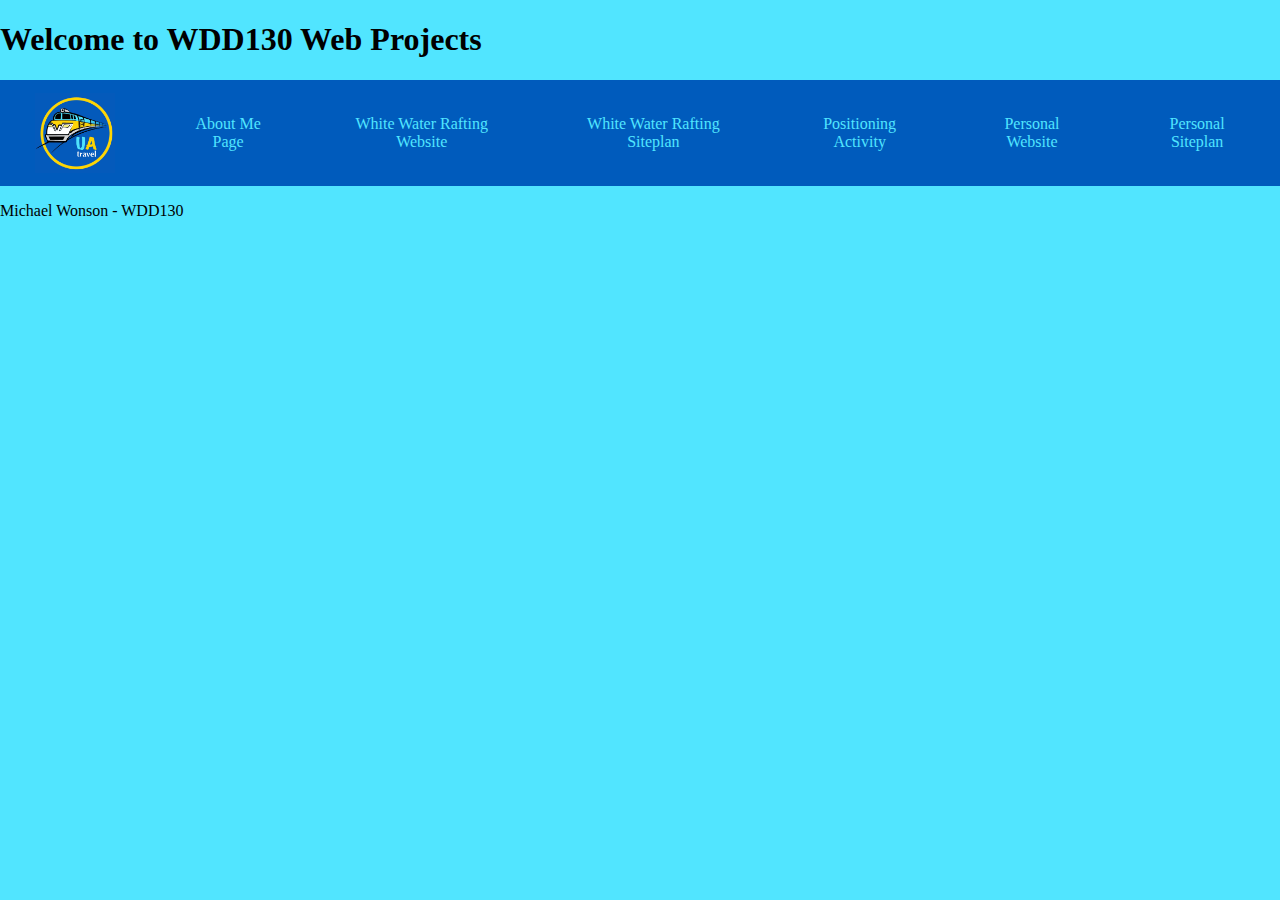
<file: index.html>
<!DOCTYPE html>
<html lang="en">
<head>
    <meta charset="UTF-8">
    <meta http-equiv="X-UA-Compatible" content="IE=edge">
    <meta name="viewport" content="width=device-width, initial-scale=1.0">
    <link type="text/css" rel="stylesheet" href="style.css">
    <title>Document</title>
</head>
<body>
    <h1>Welcome to WDD130 Web Projects</h1>
  <header>
    <a href="index.html" id="logo_link">
      <img class="logo" src="travel/images/logo.jpeg" height=80px alt="UAtravel" />
    </a>
    <nav>
      <a href="aboutme/index.html">About Me Page</a>             
      <a href="wwr/index.html">White Water Rafting Website</a>
      <a href="wwr/site-plan-rafting.html">White Water Rafting Siteplan</a>
      <a href="positioning.html">Positioning Activity</a>
      <a href="travel/index.html">Personal Website</a>
      <a href="travel/site-plan.html">Personal Siteplan</a>
    </nav>
  </header>
<p>Michael Wonson - WDD130</p>
</body>
</html>
</file>
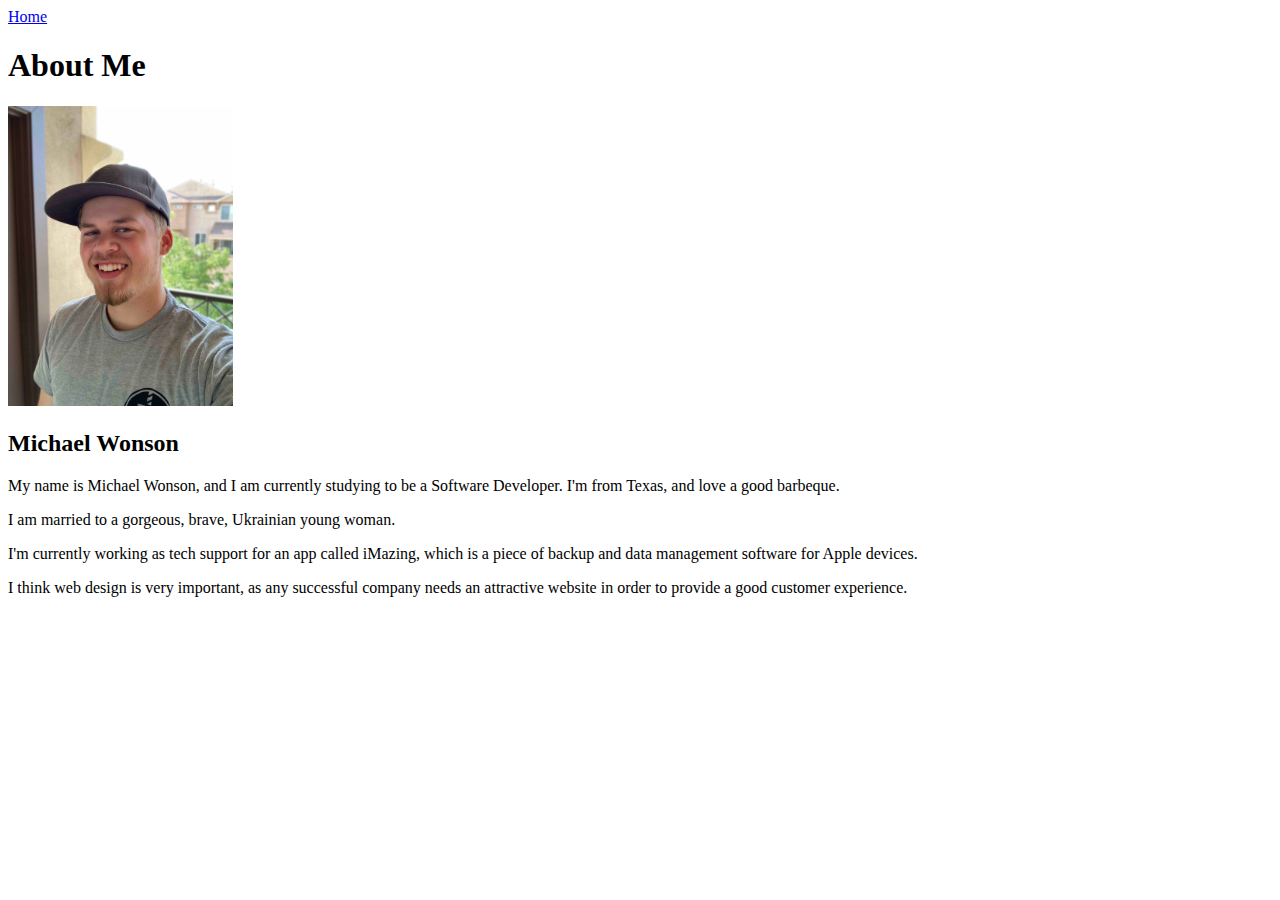
<file: aboutme/index.html>
<!DOCTYPE html>
<html lang="en">

<head>
    <meta charset="UTF-8">
    <meta http-equiv="X-UA-Compatible" content="IE=edge">
    <meta name="viewport" content="width=device-width, initial-scale=1.0">
    <title>All About Me</title>
</head>

<body>
    <nav>
        <a href="/index.html">Home</a>
      </nav>
    <h1>About Me</h1>
    <img src="images/my_photo.jpg" alt="Image of me?" style="width:225px; height:300px;"/>
    <h2>Michael Wonson</h2>
    <p>My name is Michael Wonson, and I am currently studying to be a Software Developer. I'm from Texas, and love a good barbeque.</p>
    <p>I am married to a gorgeous, brave, Ukrainian young woman.</p>
    <p>I'm currently working as tech support for an app called iMazing, which is a piece of backup and data management software for Apple devices.</p>
    <p>I think web design is very important, as any successful company needs an attractive website in order to provide a good customer experience.</p>

</body>

</html>
</file>
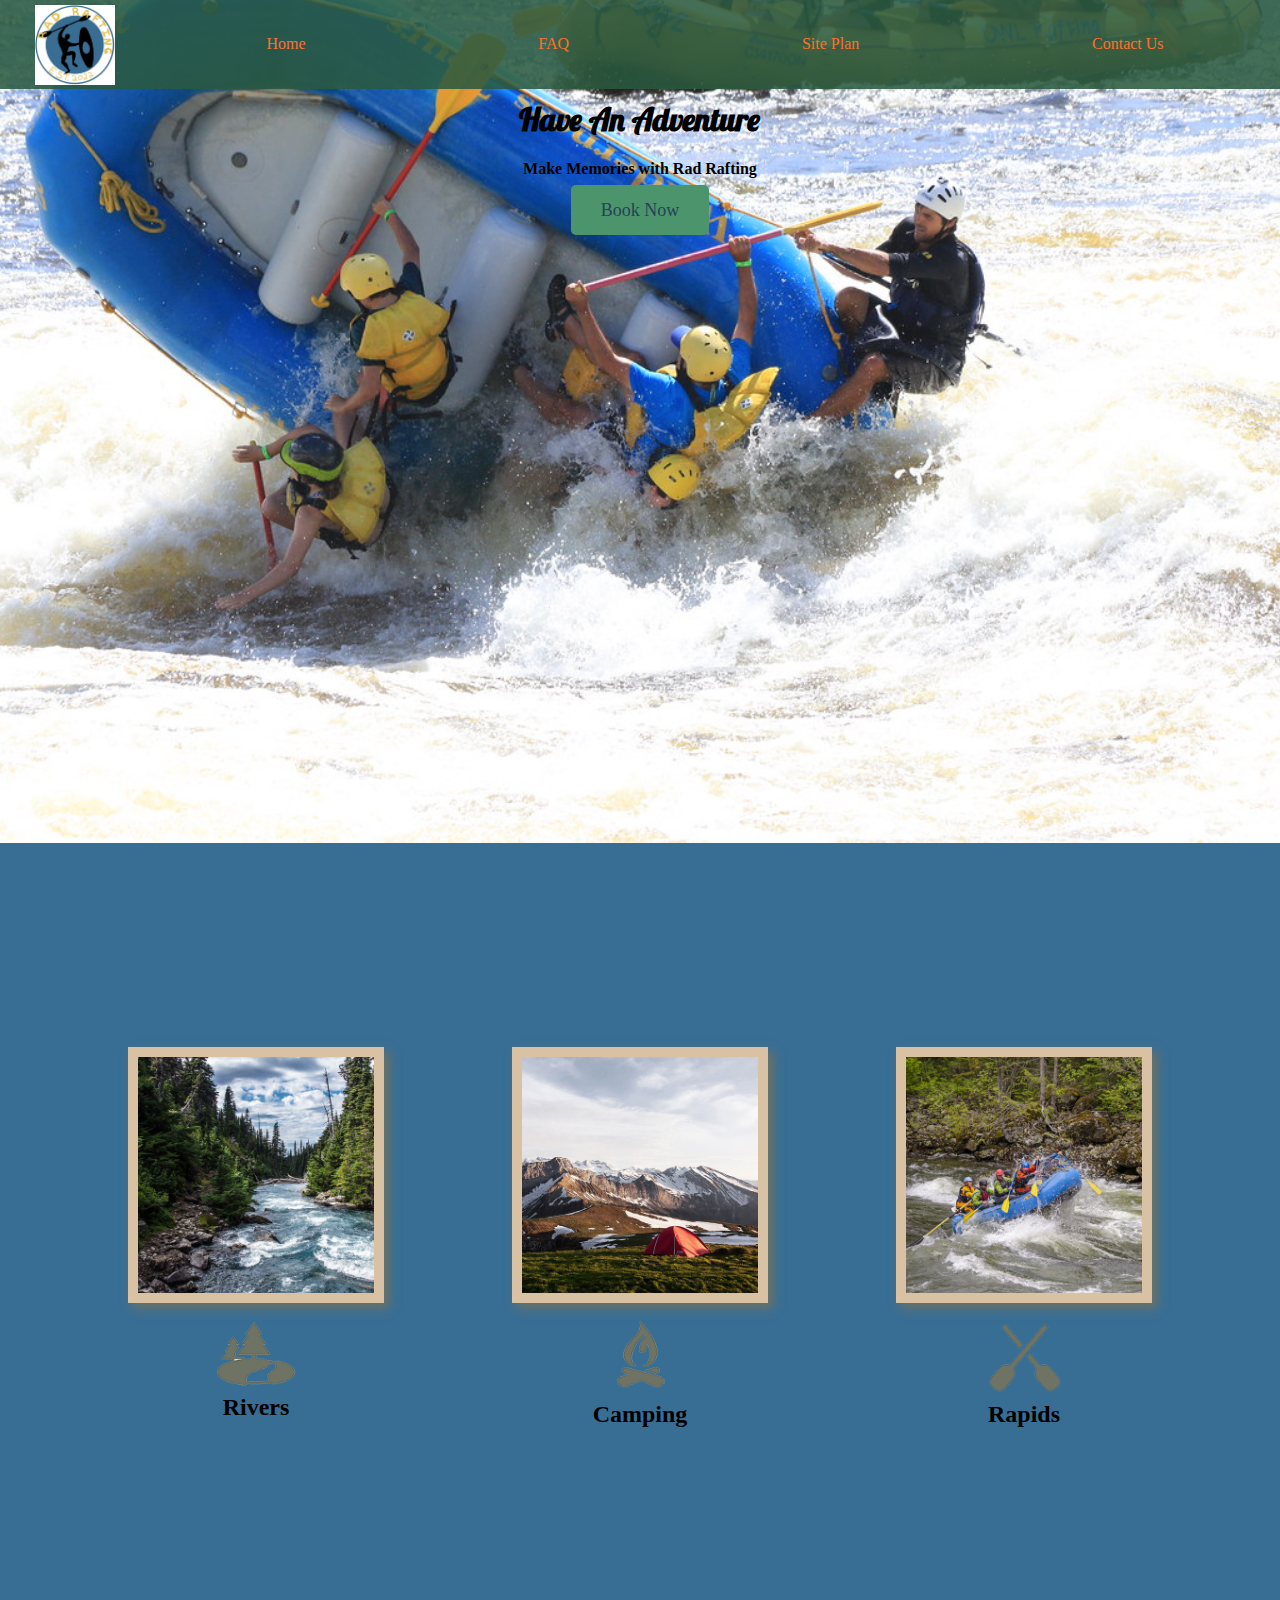
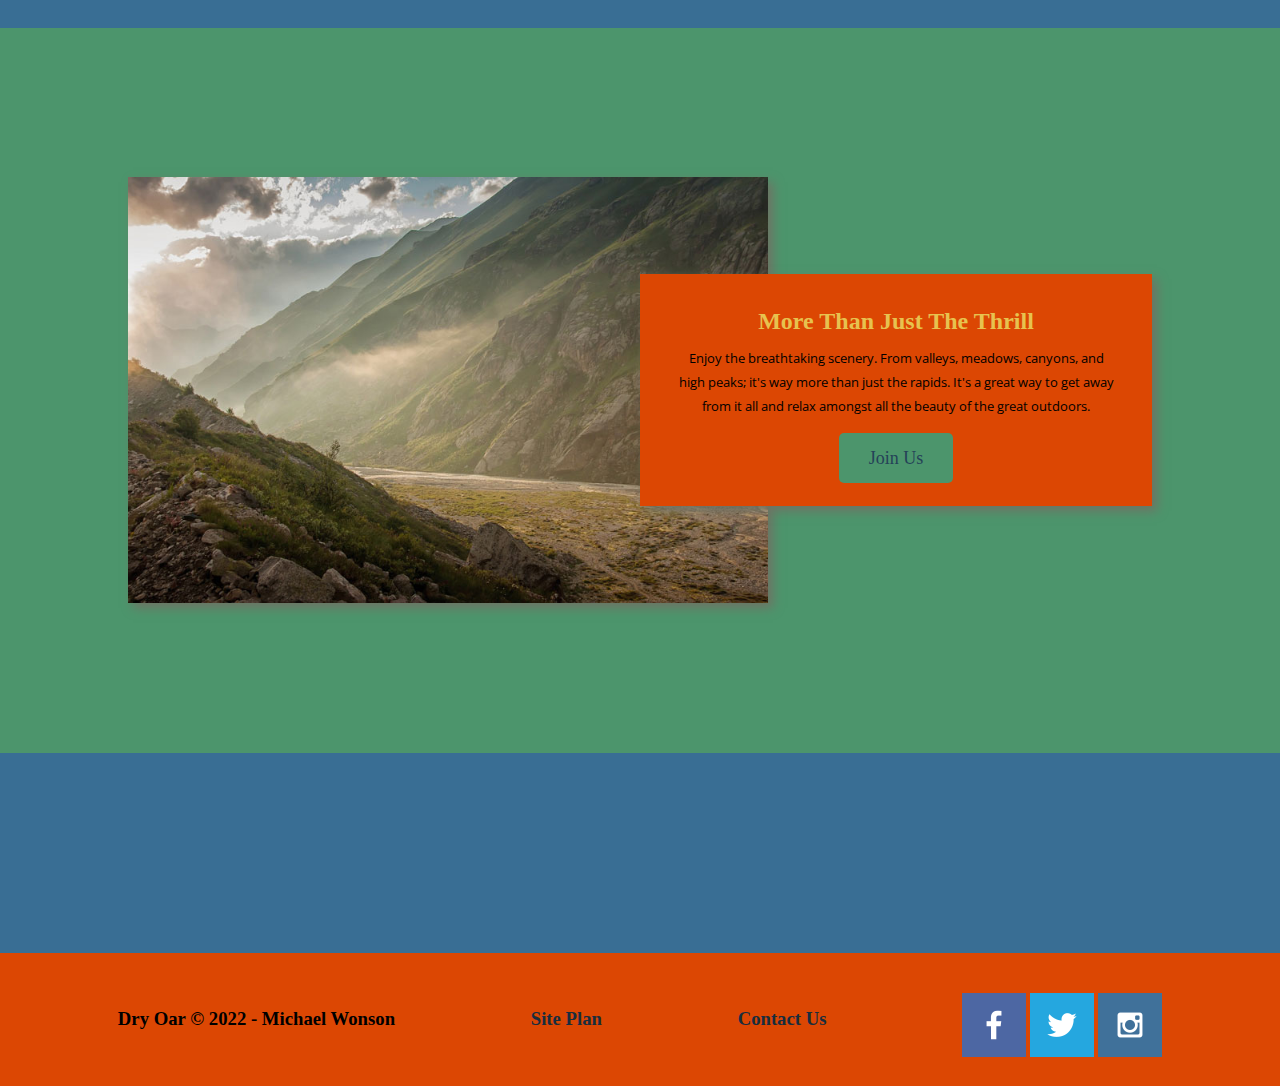
<file: wwr/index.html>
<!DOCTYPE html>
<html lang="en">

<head>
    <meta charset="UTF-8">
    <meta http-equiv="X-UA-Compatible" content="IE=edge">
    <meta name="viewport" content="width=device-width, initial-scale=1.0">
    <link type="text/css" rel="stylesheet" href="styles/style.css">
    <title>Whitewater Rafting Vacations | Rad Rafting | Home</title>
</head>

<body>
    <div id="content">
        <header>
            <a href="index.html" id="logo_link">
                <img class="logo" src="images/logo.jpg" height=auto alt="Rad Rafting Logo" />
            </a>
            <nav>
                <a href="/wdd130/index.html">Home</a>
                <a href="faq.html">FAQ</a>
                <a href="site-plan-rafting.html">Site Plan</a>
                <a href="contactus.html">Contact Us</a>
            </nav>
        </header>

        <div id="hero">
            <div id="hero-box">
                <img id="hero-img" src="images/hero.jpeg" alt="People enjoying rafting" />
            </div>
            <section id="hero-msg">
                <h1 class="home-title">Have An Adventure</h1>
                <h4>Make Memories with Rad Rafting</h4>
                <div class="button-box">
                    <a class="book" href="contactus.html">Book Now</a>
                </div>
            </section>  
        </div>

        <main class="home-grid">
            <section class="rivers-card">
                <img class="card-img" src="images/rivers.jpeg" alt="river in forest">
                <img class="icon" src="images/river_icon.png" alt="river icon">
                <h2>Rivers</h2>
            </section>
            <section class="camping-card">
                <img class="card-img" src="images/camping.jpeg" alt="tent in mountains">
                <img class="icon" src="images/fire_icon.png" alt="fire icon">
                <h2>Camping</h2>
            </section>
            <section class="rapids-card">
                <img class="card-img" src="images/rapids.jpeg" alt="rafting boat">
                <img class="icon" src="images/oars.png" alt="oars icon">
                <h2>Rapids</h2>
            </section>
            <div id="background"></div>
            <img class="mountains" src="images/mountains.jpeg" alt="Misty mountains">
            <section class="msg">
                <h2>More Than Just The Thrill</h2>
                <p>Enjoy the breathtaking scenery. From valleys, meadows, canyons, and high peaks; it's way more than
                    just the rapids. It's a great way to get away from it all and relax amongst all the beauty of the
                    great outdoors. </p>
                <a class='join' href="rivers.html">Join Us</a>
            </section>
        </main>

        <footer>
            <h3>Dry Oar &copy; 2022 - Michael Wonson</h3>
            <h3><a href="site-plan-rafting.html">Site Plan</a></h3>
            <h3><a href="contactus.html">Contact Us</a></h3>
            <div class="social">
                <a href="https://facebook.com" target="_blank">
                    <img src="images/facebook.png" alt="fb icon">
                </a>
                <a href="https://twitter.com" target="_blank">
                    <img src="images/twitter.png" alt="twitter icon">
                </a>
                <a href="https://instagram.com" target="_blank">
                    <img src="images/instagram.png" alt="instagram icon">
                </a>
            </div>
        </footer>
    </div>
</body>

</html>
</file>
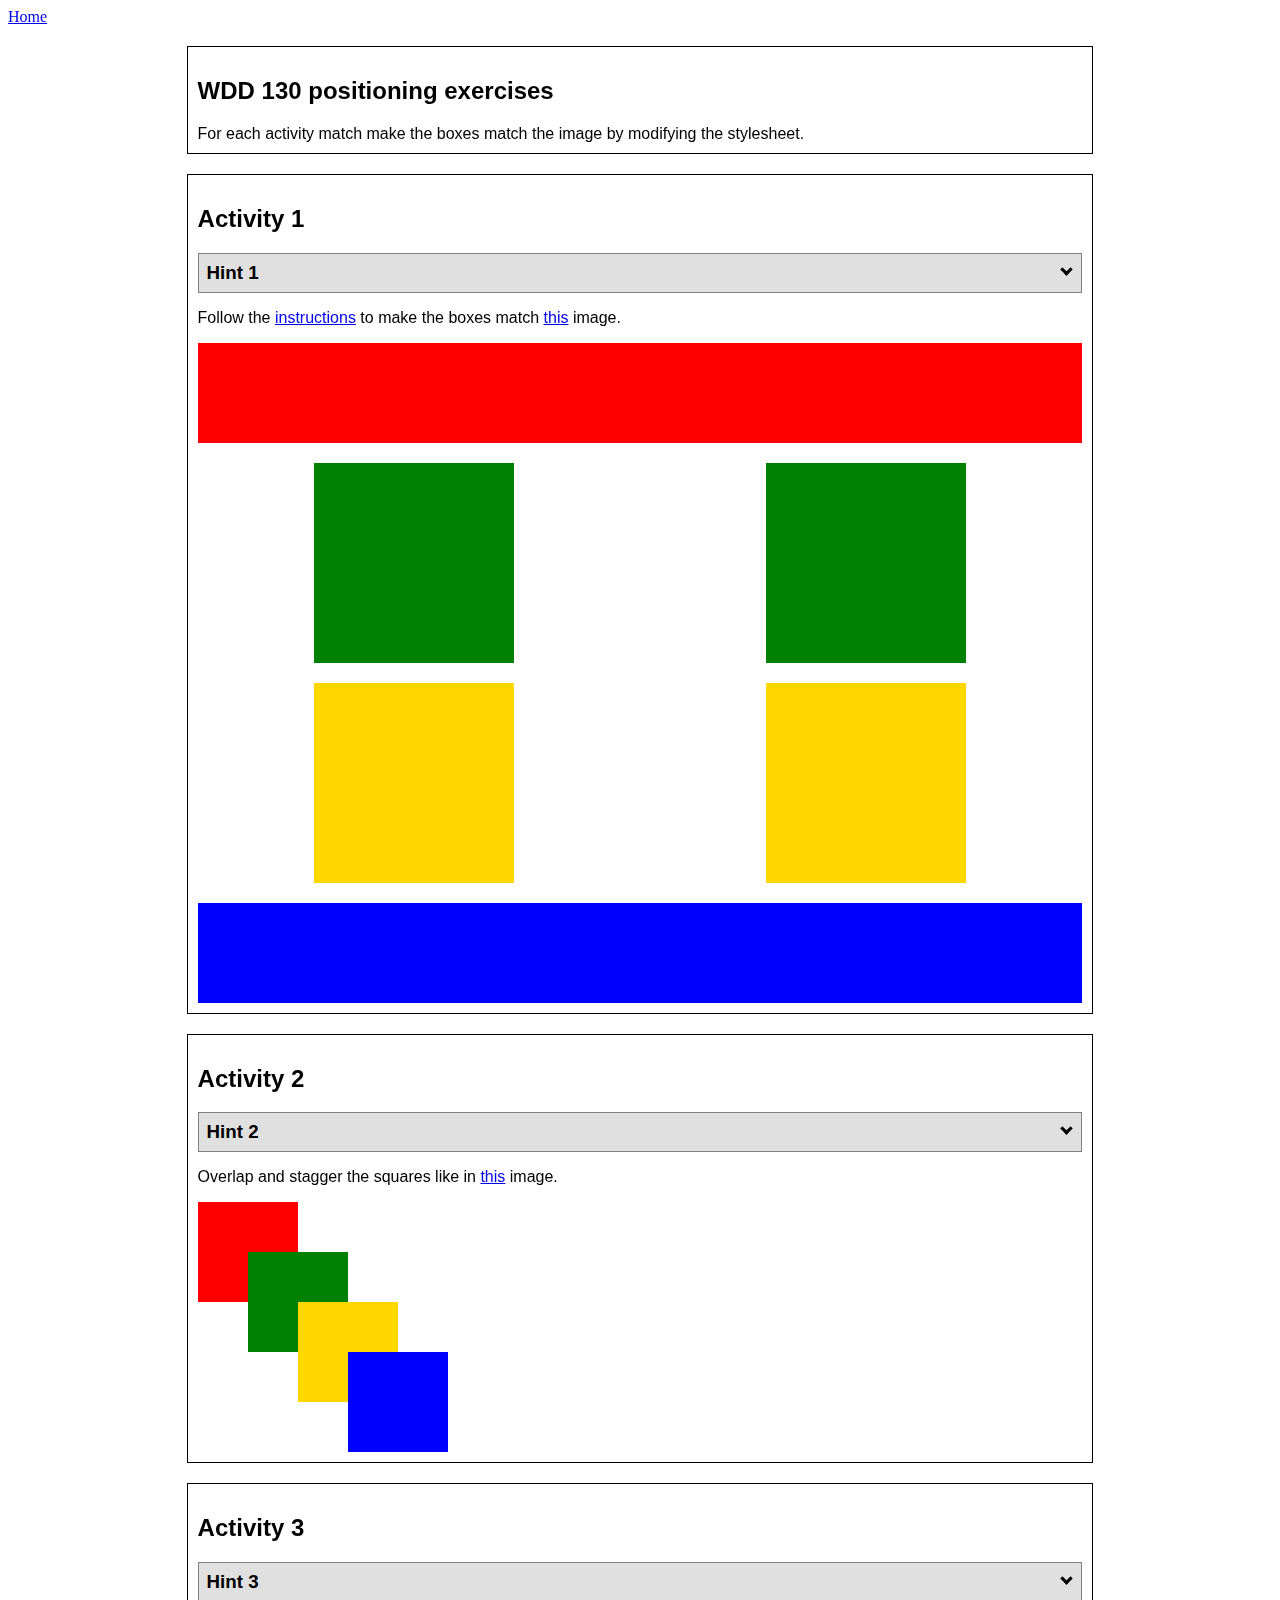
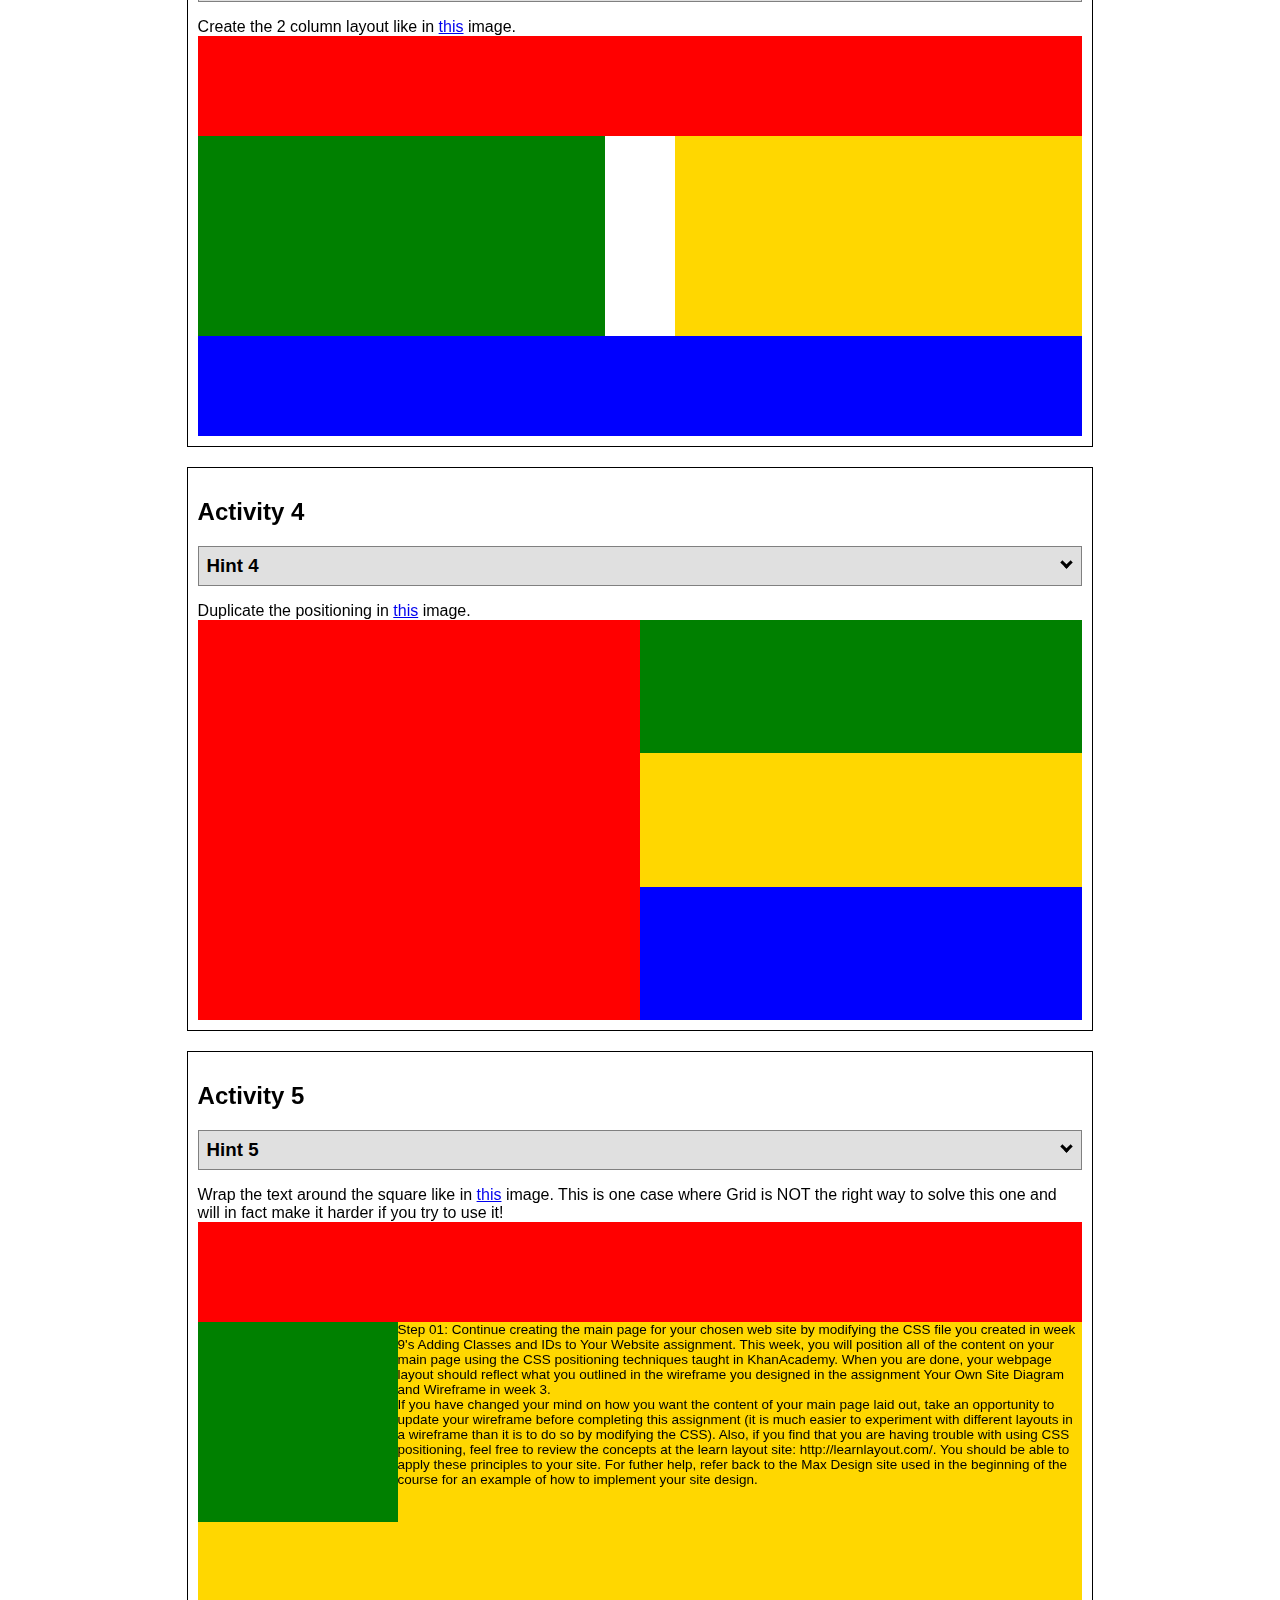
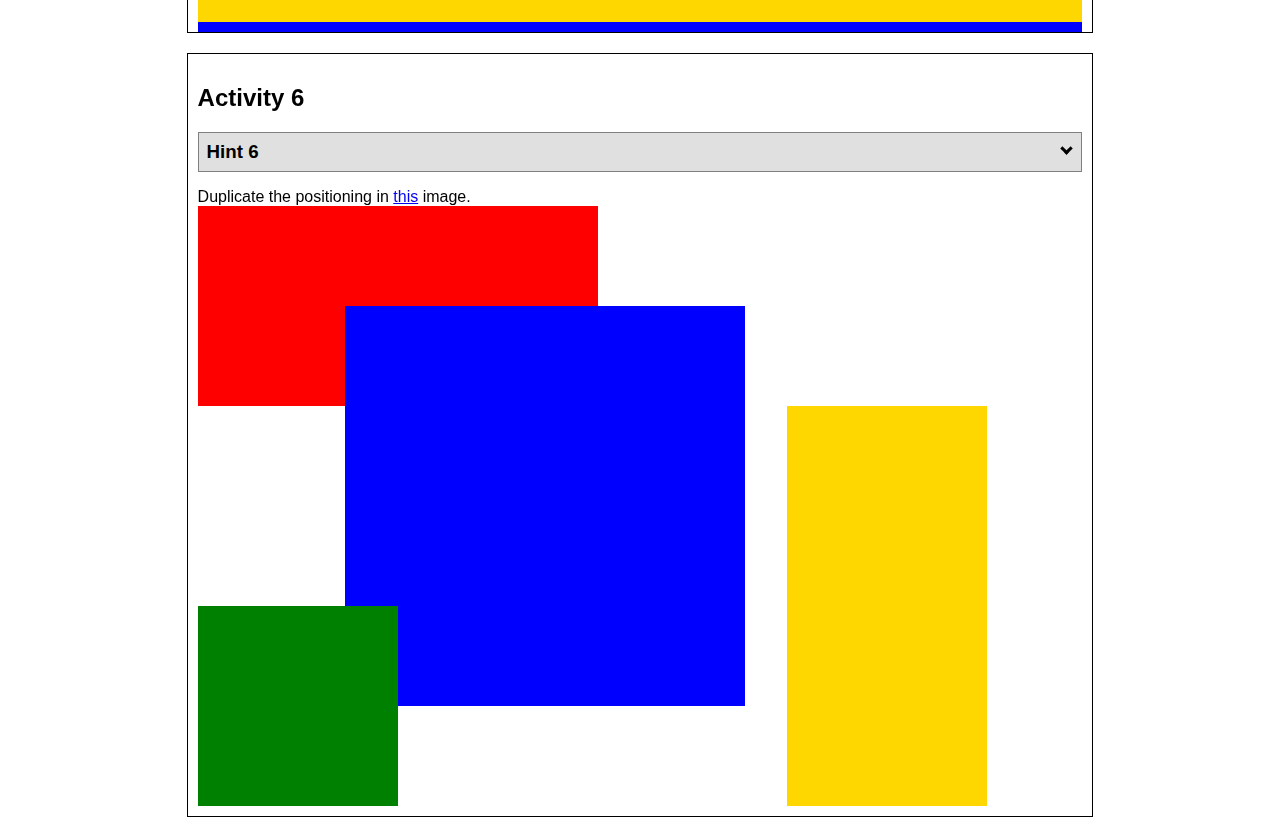
<file: positioning.html>
<!DOCTYPE html>
<html lang="en">
  <head>
    <!-- HTML - Name: positioning.html -->
    <title>Positioning Activity</title>
    <link rel="stylesheet" type="text/css" href="positionstyles.css" />
  </head>
  <body>
    <nav>
      <a href="/index.html">Home</a>
    </nav>
    <div class="activity">
      <h2>WDD 130 positioning exercises</h2>
      For each activity match make the boxes match the image by modifying the stylesheet.</div>
    <div class="activity">
      <h2>Activity 1</h2>
      <section class="hint"><input type="checkbox" ><i></i> <h3>Hint 1</h3><div><p>Check out the <a href="https://byui-wdd.github.io/wdd130/activities/w06-css-positioning.html" target="_blank">activity instructions</a> in Ilearn!</p></div></section>
      <p>Follow the <a href="https://byui-wdd.github.io/wdd130/activities/w06-css-positioning.html" target="_blank">instructions</a> to make the boxes match  <a href="https://byui-wdd.github.io/wdd130/images/example1.png" target="_blank">this</a> image.</p>
      <div class="content1" >
        <div class="red1" ></div>
        <div class="green1" ></div>
        <div class="green1" ></div>
        <div class="yellow1"></div>
        <div class="yellow1"></div>
        <div class="blue1"></div>
      </div>
    </div>
    <div class="activity">
      <h2>Activity 2</h2>
      <section class="hint"><input type="checkbox" > <h3>Hint 2</h3><i></i><div><p>Remember that the best way to shift elements around slightly on the page is with Margins.  You could also use Grid.  Either would work for this. If you choose margin, you can use a <em>negative</em> margin. (ie margin-top: -20px;)</p><h4>Properties used:</h4><ul><li>margin-top, margin-left</li><li>...or...</li><li>grid-template-columns: 50px 50px 50px 50px 50px </li></ul></div></section>
      <p>Overlap and stagger the squares like in <a href="https://byui-wdd.github.io/wdd130/images/example2.png" target="_blank">this</a> image.</p>
      <div class="content2" >
        <div class="red2" ></div>
        <div class="green2" ></div>
        <div class="yellow2"></div>
        <div class="blue2"></div>
      </div>
    </div>
    <div class="activity">
      <h2>Activity 3</h2>
      <section class="hint"><input type="checkbox" > <h3>Hint 3</h3><i></i><div><p>This one is going to be best solved with CSS Grid. Remember to make the boxes the right width first...then start moving them around. </p><h4>Properties used:</h4><ul><li>display:grid;</li><li>grid-template-columns:</li><li>grid-column-gap:</li>
        <li>grid-column:</li>  </ul></div></section>
      Create the 2 column layout like in <a href="https://byui-wdd.github.io/wdd130/images/example3.png" target="_blank">this</a>  image.
      <div class="content3" >
        <div class="red3" ></div>
        <div class="green3" ></div>
        <div class="yellow3"></div>
        <div class="blue3"></div>
      </div>
    </div>
    <div class="activity">
      <h2>Activity 4</h2>
      <section class="hint"><input type="checkbox" > <h3>Hint 4</h3><i></i><div><p>For the others we have been primarily concerned with width. For this one you will need to adjust height as well. </p><h4>Properties used:</h4><ul><li>display:grid;</li><li>grid-template-columns:</li><li>grid-row:</li></ul></div></section>
      Duplicate the positioning in <a href="https://byui-wdd.github.io/wdd130/images/example4.png" target="_blank">this</a> image. 
      <div class="content4" >
        <div class="red4" ></div>
        <div class="green4" ></div>
        <div class="yellow4"></div>
        <div class="blue4"></div>
      </div>
    </div>

    <div class="activity">
      <h2>Activity 5</h2>
      <section class="hint"><input type="checkbox" > <h3>Hint 5</h3><i></i><div><p>Grid is <strong>not</strong> the right way to do this.  In fact there is only one way to really do that...and that is with float. Remember that we float the thing we want the text to wrap around.  Also remember to start by making all the shapes the right size and shape.</p><h4>Properties used:</h4><ul><li>float: left;</li></ul></div></section>
      Wrap the text around the square like in <a href="https://byui-wdd.github.io/wdd130/images/example5.png" target="_blank">this</a> image. This is one case where Grid is NOT the right way to solve this one and will in fact make it harder if you try to use it!
      <div class="content5" >
        <div class="red5" ></div>
        <div class="green5" ></div>
        <div class="yellow5">Step 01: Continue creating the main page for your chosen web site by modifying the CSS file you created in week 9's Adding Classes and IDs to Your Website assignment. This week, you will position all of the content on your main page using the CSS positioning techniques taught in KhanAcademy. When you are done, your webpage layout should reflect what you outlined in the wireframe you designed in the assignment Your Own Site Diagram and Wireframe in week 3. <br />
          If you have changed your mind on how you want the content of your main page laid out, take an opportunity to update your wireframe before completing this assignment (it is much easier to experiment with different layouts in a wireframe than it is to do so by modifying the CSS). Also, if you find that you are having trouble with using CSS positioning, feel free to review the concepts at the learn layout site: http://learnlayout.com/. You should be able to apply these principles to your site. For futher help, refer back to the Max Design site used in the beginning of the course for an example of how to implement your site design.</div>
        <div class="blue5"></div>
      </div>
    </div>
    <div class="activity">
      <h2>Activity 6</h2>
      <section class="hint"><input type="checkbox" > <h3>Hint 6</h3><i></i><div><p>This one is all about visualizing the grid behind the layout. If you are having a hard time doing that first: all the sizes are even multiples of 100, and second here is another example with the lines drawn: <a href="https://byui-wdd.github.io/wdd130/images/example6-hint.png" target="_blank">example 6 with lines</a>. For this one you will find it easiest if you use px for the column width. You can also use <kbd>z-index</kbd> to control the element layering.    </p><h4>Properties used:</h4><ul><li>display:grid;</li><li>grid-template-columns:</li><li>grid-column:</li><li>grid-row:</li><li><a href="https://www.w3schools.com/cssref/pr_pos_z-index.asp" target="_blank">z-index:</a></li></ul></div></section>
      Duplicate the positioning in <a href="https://byui-wdd.github.io/wdd130/images/example6.png" target="_blank">this</a> image.
      <div class="content6" >
        <div class="red6" ></div>
        <div class="green6" ></div>
        <div class="yellow6"></div>
        <div class="blue6"></div>
      </div>
    </div>
  </body>
</html>
</file>
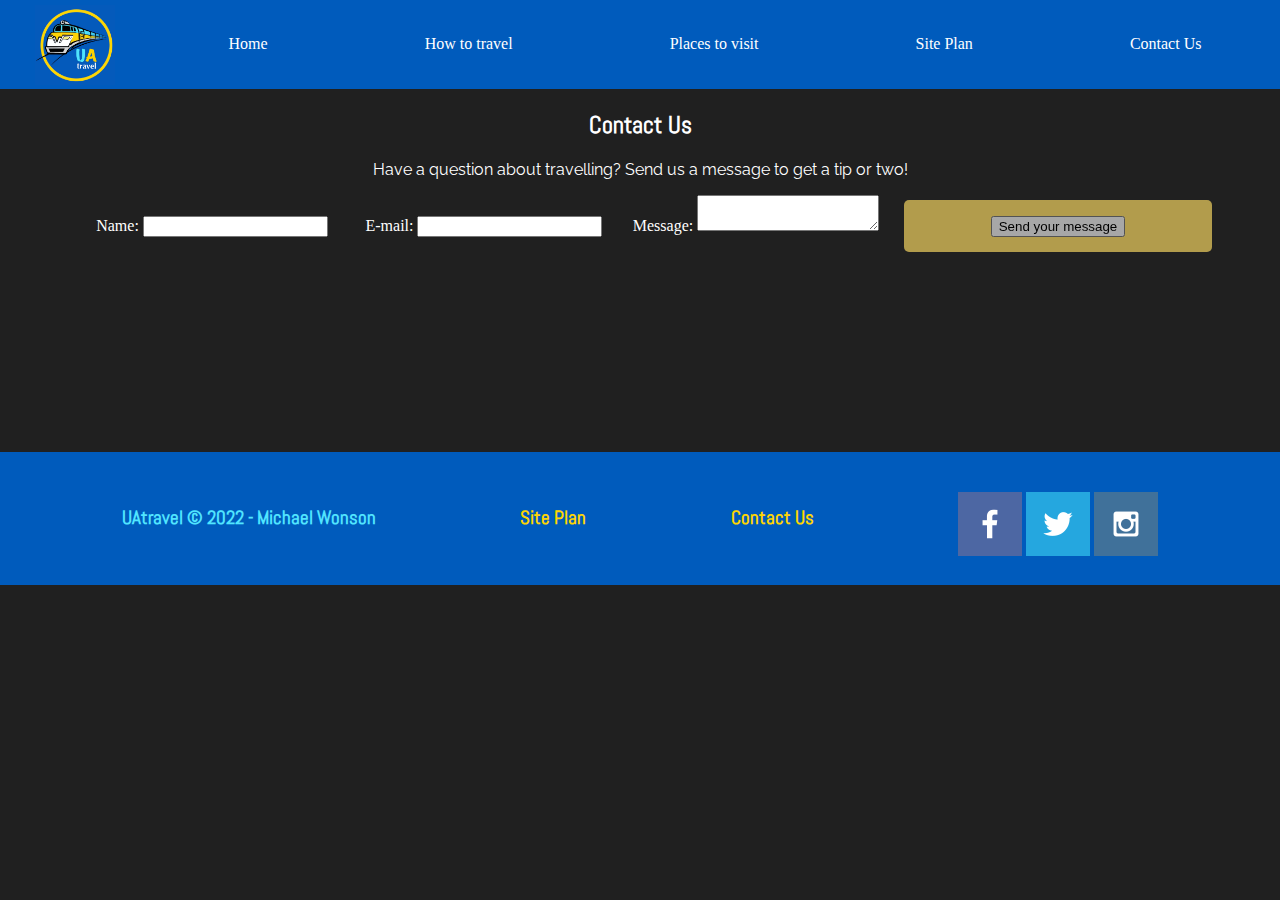
<file: travel/contact-us.html>
<!DOCTYPE html>
<html lang="en">
<head>
    <meta charset="UTF-8">
    <meta http-equiv="X-UA-Compatible" content="IE=edge">
    <meta name="viewport" content="width=device-width, initial-scale=1.0">
    <link type="text/css" rel="stylesheet" href="styles/style.css">
    <title>Contact Us</title>
</head>
<body>
    <header>
        <a href="index.html" id="logo_link">
            <img class="logo" src="images/logo.jpeg" height=80px alt="UAtravel" />
        </a>
        <nav>
            <a href="index.html">Home</a>
            <a href="how-to-travel.html">How to travel</a>
            <a href="places-to-visit.html">Places to visit</a>
            <a href="site-plan.html">Site Plan</a>
            <a href="contact-us.html">Contact Us</a>
        </nav>
    </header>

    <div id="popUp"></div>

    <div id="feedback">
        <h2>Contact Us</h2>
        <p>Have a question about travelling? Send us a message to get a tip or two!</p>
    </div>

    <form action="/my-handling-form-page" method="post">
        <ul>
            <li>
                <label for="name">Name:</label>
                <input type="text" id="name" name="user_name" />
            </li>
            <li>
                <label for="mail">E-mail:</label>
                <input type="email" id="mail" name="user_mail" />
            </li>
            <li>
                <label for="msg">Message:</label>
                <textarea id="msg" name="user_message"></textarea>
            </li>
            <li class="button">
                <button type="submit">Send your message</button>
            </li>
        </ul>
    </form>

    <footer>
        <h3>UAtravel &copy; 2022 - Michael Wonson</h3>
        <h3><a href="site-plan.html">Site Plan</a></h3>
        <h3><a href="contact-us.html">Contact Us</a></h3>
        <div class="social">
            <a href="https://facebook.com" target="_blank">
                <img src="/wwr/images/facebook.png" alt="fb icon">
            </a>
            <a href="https://twitter.com" target="_blank">
                <img src="/wwr/images/twitter.png" alt="twitter icon">
            </a>
            <a href="https://instagram.com" target="_blank">
                <img src="/wwr/images/instagram.png" alt="instagram icon">
            </a>
        </div>
    </footer>

    <script>
        // get the feedback div element so we can do something with it.
        const feedbackElement = document.getElementById('popUp');
        // get the form so we can read what was entered in it.
        const formElement = document.forms[0];

        const delay = ms => new Promise(res => setTimeout(res, ms));
        // add a 'listener' to wait for a submission of our form. When that happens run the code below.
        formElement.addEventListener('submit', async function(e) {
            // stop the form from doing the default action.
            e.preventDefault();
            // set the contents of our feedback element to a message letting the user know the form was submitted successfully. Notice that we pull the name that was entered in the form to personalize the message!
            feedbackElement.innerHTML = 'Hello '+ formElement.user_name.value +'! Thank you for your message. We will get back with you as soon as possible!';
            // make the feedback element visible.
            feedbackElement.style.display = "block";
            // add a class to move everything down so our message doesn't cover it.
            document.body.classList.toggle('moveDown');
            // wait a bit
            await delay(5000);
            //undo the message
            feedbackElement.innerHTML = "";
            feedbackElement.style.display = "none";
            //clear the fields
            document.querySelector("#mail").value = "";
            document.querySelector("#msg").value = "";
            document.querySelector("#name").value = "";
        });
    </script>
</body>
</html>
</file>
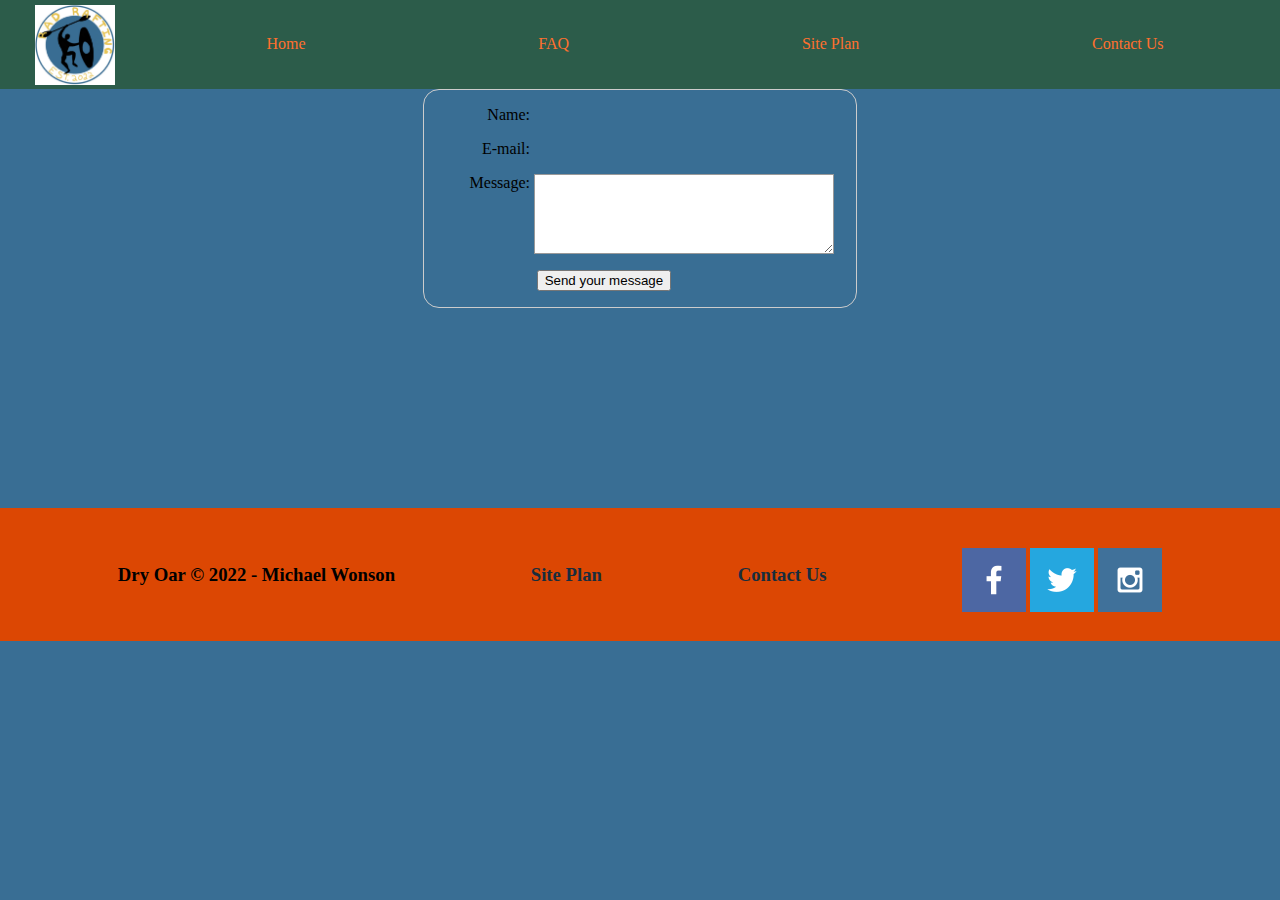
<file: wwr/contactus.html>
<!DOCTYPE html>
<html lang="en">
<head>
    <meta charset="UTF-8">
    <meta http-equiv="X-UA-Compatible" content="IE=edge">
    <meta name="viewport" content="width=device-width, initial-scale=1.0">
    <link type="text/css" rel="stylesheet" href="styles/style.css">
    <title>Contact Us</title>
    <style>
        form {
            /* Just to center the form on the page */
            margin: 0 auto;
            width: 400px;
            /* To see the outline of the form */
            padding: 1em;
            border: 1px solid #ccc;
            border-radius: 1em;
        }

        ul {
            list-style: none;
            padding: 0;
            margin: 0;
        }

        form li + li {
            margin-top: 1em;
        }

        label {
            /* To make sure that all labels have the same size and are properly aligned */
            display: inline-block;
            width: 90px;
            text-align: right;
        }

        input,
        textarea {
            /* To make sure that all text fields have the same font settings By default, textareas have a monospace font */
            font: 1em sans-serif;
            /* To give the same size to all text fields */
            width: 300px;
            box-sizing: border-box; /* To harmonize the look & feel of text field border */
            border: 1px solid #999;
        }

        input:focus,
        textarea:focus {
            /* To give a little highlight on active elements */
            border-color: #000;
        }

        textarea {
            /* To properly align multiline text fields with their labels */
            vertical-align: top;
            /* To give enough room to type some text */
            height: 5em;
        }

        .button {
            /* To position the buttons to the same position of the text fields */
            padding-left: 90px;
            /* same size as the label elements */
        }

        button {
            /* This extra margin represent roughly the same space as the space between the labels and their text fields */
            margin-left: 0.5em;
        }
        #feedback {
            background-color: antiquewhite;
            position: absolute;
            top: 0;
            left: 0;
            right: 0;
            padding: .5em;
            /* make this element invisible until we are ready for it */
            display: none;      
        }
        .moveDown {
            margin-top: 3em;
        }
    </style>
</head>
<body>
    <header>
        <a href="index.html" id="logo_link">
            <img class="logo" src="images/logo.jpg" height=auto alt="Rad Rafting Logo" />
        </a>
        <nav>
            <a href="/wdd130/index.html">Home</a>
            <a href="faq.html">FAQ</a>
            <a href="site-plan-rafting.html">Site Plan</a>
            <a href="contactus.html">Contact Us</a>
        </nav>
    </header>

    <div id="feedback"></div>

    <form action="/my-handling-form-page" method="post">
        <ul>
            <li>
                <label for="name">Name:</label>
                <input type="text" id="name" name="user_name" />
            </li>
            <li>
                <label for="mail">E-mail:</label>
                <input type="email" id="mail" name="user_mail" />
            </li>
            <li>
                <label for="msg">Message:</label>
                <textarea id="msg" name="user_message"></textarea>
            </li>
            <li class="button">
                <button type="submit">Send your message</button>
            </li>
        </ul>
    </form>

    <footer>
        <h3>Dry Oar &copy; 2022 - Michael Wonson</h3>
        <h3><a href="site-plan-rafting.html">Site Plan</a></h3>
        <h3><a href="contactus.html">Contact Us</a></h3>
        <div class="social">
            <a href="https://facebook.com" target="_blank">
                <img src="images/facebook.png" alt="fb icon">
            </a>
            <a href="https://twitter.com" target="_blank">
                <img src="images/twitter.png" alt="twitter icon">
            </a>
            <a href="https://instagram.com" target="_blank">
                <img src="images/instagram.png" alt="instagram icon">
            </a>
        </div>
    </footer>

    <script>
        // get the feedback div element so we can do something with it.
        const feedbackElement = document.getElementById('feedback');
        // get the form so we can read what was entered in it.
        const formElement = document.forms[0];
        // add a 'listener' to wait for a submission of our form. When that happens run the code below.
        formElement.addEventListener('submit', function(e) {
            // stop the form from doing the default action.
            e.preventDefault();
            // set the contents of our feedback element to a message letting the user know the form was submitted successfully. Notice that we pull the name that was entered in the form to personalize the message!
            feedbackElement.innerHTML = 'Hello '+ formElement.user_name.value +'! Thank you for your message. We will get back with you as soon as possible!';
            // make the feedback element visible.
            feedbackElement.style.display = "block";
            // add a class to move everything down so our message doesn't cover it.
            document.body.classList.toggle('moveDown');
        });
    </script>

</body>
</html>
</file>
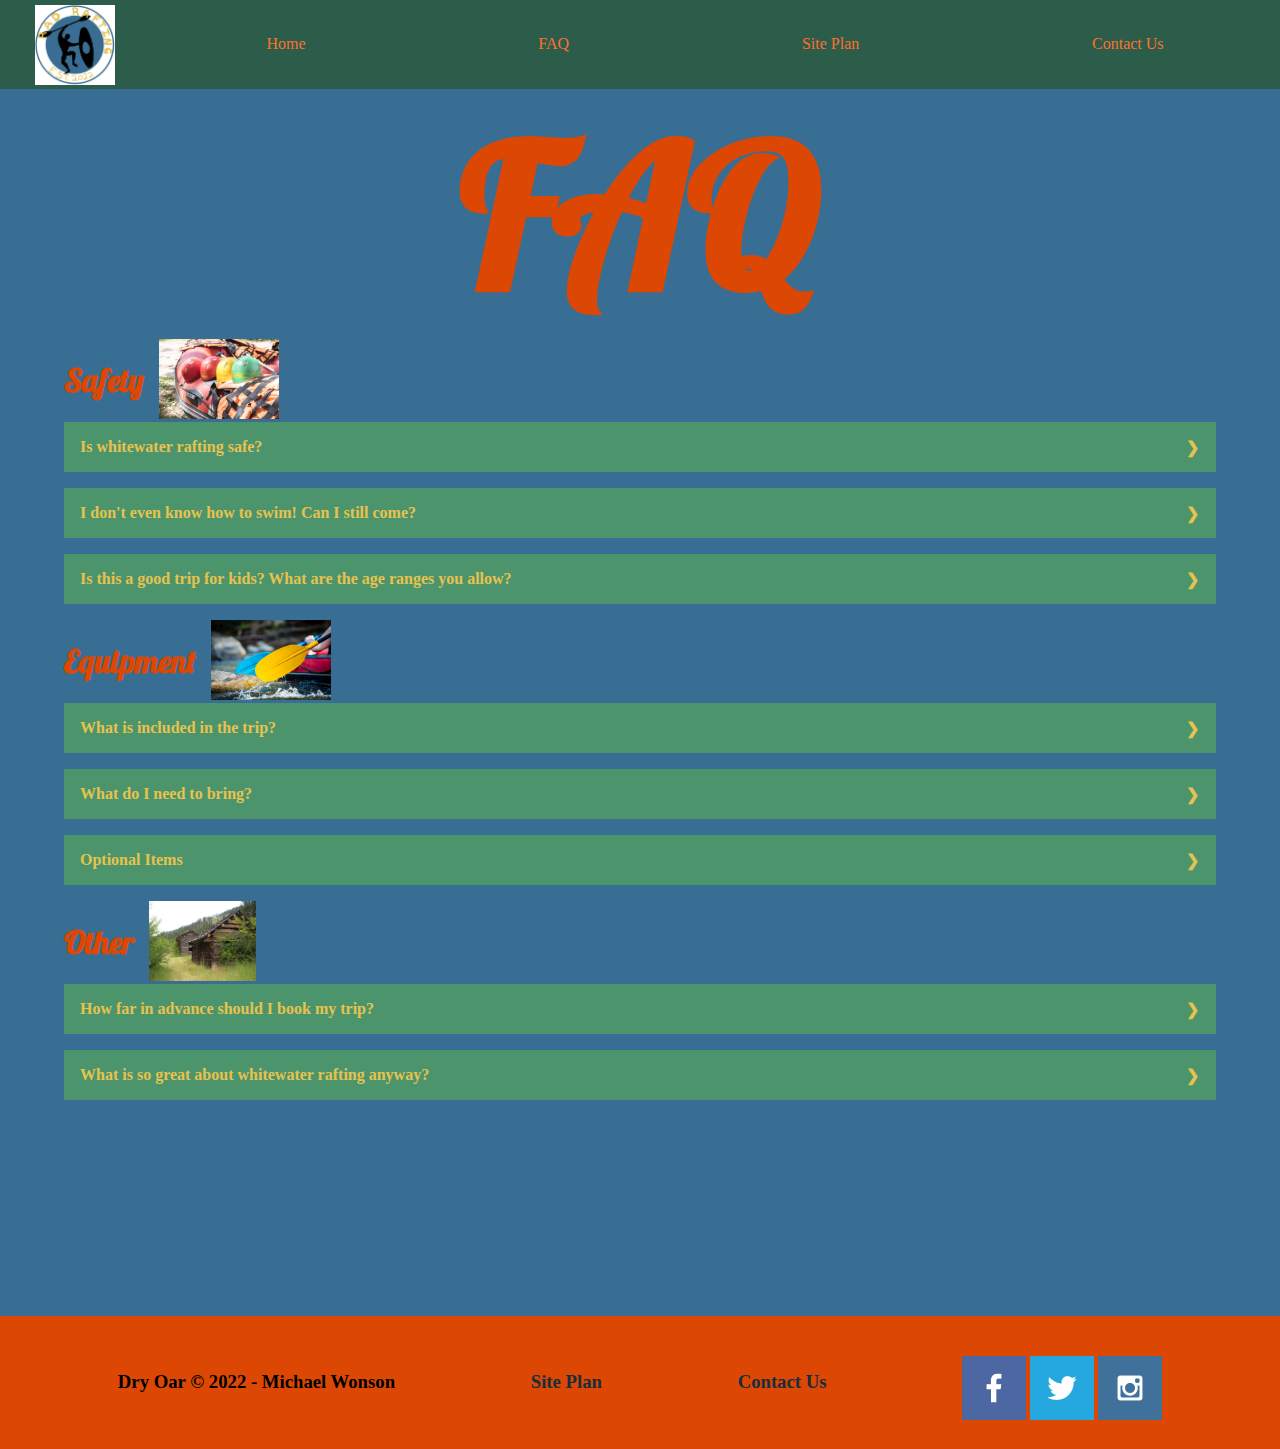
<file: wwr/faq.html>
<!DOCTYPE html>
<html lang="en">
<head>
    <meta charset="UTF-8">
    <meta http-equiv="X-UA-Compatible" content="IE=edge">
    <meta name="viewport" content="width=device-width, initial-scale=1.0">
    <link type="text/css" rel="stylesheet" href="styles/style.css">
    <title>Contact Us</title>
</head>
<body>
    <header>
        <a href="index.html" id="logo_link">
            <img class="logo" src="images/logo.jpg" height=auto alt="Rad Rafting Logo" />
        </a>
        <nav>
            <a href="/wdd130/index.html">Home</a>
            <a href="faq.html">FAQ</a>
            <a href="site-plan-rafting.html">Site Plan</a>
            <a href="contactus.html">Contact Us</a>
        </nav>
    </header>

    <h1 id="header">FAQ</h1>

    <div id="safety">
        <div class="titles">
        <h1>Safety</h1>
        <img src="images/safety.jpeg" alt="Safety picture" />
        </div>
        <div class="questions">
           <div class="dropdown">
                <input type="checkbox" id="chck1">
                <label class="dropdown-label" for="chck1">Is whitewater rafting safe?</label>
                <div class="dropdown-content">
                    <p>As with all adventure sports, there is an inherent and assumed element of risk. To help ensure your safety, our guides are all certified in Wilderness First aid and all start with at least 3 years of rafting experience. The most common injuries are sunburns and injuries that occur on land.</p>
                </div>
            </div>
            <div class="dropdown">
                <input type="checkbox" id="chck2">
                <label class="dropdown-label" for="chck2">I don't even know how to swim! Can I still come?</label>
                <div class="dropdown-content">
                    <p>Everyone on commercial rafting trips wears coast guard approved life vest or personal flotation device (PFD). Many non swimmers go on rafting trips and have a great time. Your guide will give you an in depth and engaging safety talk before your trip begins explaining what you should prepare for and do in the event that you fall out of the raft.</p>
                </div>
            </div>
            <div class="dropdown">
                <input type="checkbox" id="chck3">
                <label class="dropdown-label" for="chck3">Is this a good trip for kids? What are the age ranges you allow?</label>
                <div class="dropdown-content">
                    <p>Absolutely this is a good trip for children of all ages. We have found however that children over the age of 8 seem to enjoy it more overall (And parents especially enjoy it more if their children are all over 8).</p>
                    <p>A common concern we get from parents is that their children will be bored stuck on a boat for hours at a time. Surprisingly we deal with very few bored children of any age. The areas we are rafting through are some of the most beautiful in the world, and you never know what you might see around any corner. Not to mention the rapids which keep things very interesting. Each boat also comes equipped with a guide. It has been proven that river guides are unable to go for very long at all without telling stories...some of which are even true!</p>
                </div>
            </div>
        </div>
    </div>

    <div id="equipment">
        <div class="titles">
        <h1>Equipment</h1>
        <img src="images/equipment.jpeg" alt="Equipment picture" />
        </div>
        <div class="questions">
            <div class="dropdown">
                 <input type="checkbox" id="chck4">
                 <label class="dropdown-label" for="chck4">What is included in the trip?</label>
                 <div class="dropdown-content">
                     <p>We will provide all necessary camping equipment. This includes a sleeping bag, foam pad, waterproof duffle bag, small waterproof day bag, tent and a cot, eating utensils and camping chair.</p>
                     <p>We provided water and lemonade during the day. Coffee, tea and hot chocolate are provided during the morning and evening hours. You may bring beer, liquor and soft drinks (in reasonable amounts, 2 cans per day). You may purchase these items either the night before the trip, or on your way to the put-in. 3 meals per day, plus snacks</p>
                 </div>
             </div>
             <div class="dropdown">
                 <input type="checkbox" id="chck5">
                 <label class="dropdown-label" for="chck5">What do I need to bring?</label>
                 <div class="dropdown-content">
                     <p>The most effective way to plan for temperature and weather changes in the Canyon is to be prepared for both hot & dry and cold & wet Rain jacket and rain pants- do not bring ponchos Quick dry shirts and shorts long sleeve cotton shirt and pants- helps keep you cooler on hot days.</p>
                     <p>Button down shirts provide more sun protection on the neck Light Weight Cotton Pant, Nylon Pant or Sarong the best thing for men to wear are swim trunks as shorts if you are cold natured, bring polypropylene long underwear top and bottom Women wear swim suits or quick dry underwear and sport bras as a base layer during the day.</p>
                     <p>Over the base layer, wear a pair of quick dry shorts and the shirt of your choice (polypropylene if you are cold, cotton if you are hot). Two piece swim suits are convenient when changing or going to the bathroom.</p>
                     <p>Hat- large brim hat offers protection from the sun with a good quality strap.</p>
                     <p>Sunglasses with strap socks- used for hiking and to protect your feet from the sun.</p>
                     <p>Sandals or water shoes- if not used to hiking in these, bring a pair of shoes you have hiked in before camper wear: Bring something comfortable to wear around camp. Cotton dresses, skirts and sarongs are all popular options.</p>
                     <p>Sleep wear: You might choose to sleep in your camp wear. Otherwise, you might like to bring something comfortable to sleep in.</p>
                     <p>Water bottle, small day pack for hikes, moisturizing lotion, headlamp or flashlight, moleskin. waterproof sunscreen and lip balm</p>
                 </div>
             </div>
             <div class="dropdown">
                <input type="checkbox" id="chck6">
                <label class="dropdown-label" for="chck6">Optional Items</label>
                <div class="dropdown-content">
                    <p>gloves - fleece - jacket - towel - bandana - small pillow - camera equipment - book - watercolors - journal and pen</p>
                    <p>Hygiene products: toothpaste, toothbrush, tissue, nail clippers, feminine hygiene products, extra eyeglasses or contacts, biodegradable soap and shampoo</p>
                </div>
            </div>
         </div>
    </div>

    <div id="other">
        <div class="titles">
        <h1>Other</h1>
        <img src="images/other.jpeg" alt="other picture"/>
        </div>
        <div class="questions">
            <div class="dropdown">
                 <input type="checkbox" id="chck7">
                 <label class="dropdown-label" for="chck7">How far in advance should I book my trip?</label>
                 <div class="dropdown-content">
                     <p>If you have specific dates you need, we recommend booking a year in advance. If you can be more flexible 6 months in advance is usually sufficient.</p>
                 </div>
             </div>
             <div class="dropdown">
                 <input type="checkbox" id="chck8">
                 <label class="dropdown-label" for="chck8">What is so great about whitewater rafting anyway?</label>
                 <div class="dropdown-content">
                     <p>Are you kidding me! What's not great about whitewater rafting!...Let's describe a common day on the river.</p>
                     <p>Arise in the soft light of the early morning after a night spent sleeping under a beautiful starry sky. Have a hearty warm breakfast of fresh blueberry pancakes or omelets to order, then pack your things and prepare for the day.</p>
                     <p>The day is filled with some combination of swift water, rapids, calms, hikes, history, geology, stories, and more good food. We try to hit camp around 4 or 5, after setting up your cot you can relax with a good book or good company by the river, or explore around camp while your guides prepare your dinner...something perhaps like steak and potatoes, or grilled salmon...and dutch oven brownies...you won't forget the dutch oven brownies.</p>
                     <p>After dinner it's more relaxing, and you might even be able to talk your guide into another story or two to send you off to bed under more stars than you thought were possible.</p>
                 </div>
             </div>
         </div>
    </div>

    <footer>
        <h3>Dry Oar &copy; 2022 - Michael Wonson</h3>
        <h3><a href="site-plan-rafting.html">Site Plan</a></h3>
        <h3><a href="contactus.html">Contact Us</a></h3>
        <div class="social">
            <a href="https://facebook.com" target="_blank">
                <img src="images/facebook.png" alt="fb icon">
            </a>
            <a href="https://twitter.com" target="_blank">
                <img src="images/twitter.png" alt="twitter icon">
            </a>
            <a href="https://instagram.com" target="_blank">
                <img src="images/instagram.png" alt="instagram icon">
            </a>
        </div>
    </footer>
</body>
</html>
</file>
<file: style.css>
body {
    background-color: #51E5FF ;
    margin: 0;
    padding: 0;
}
header {
    background-color: #005BBC;
    display: grid;
    grid-template-columns: 150px auto;
}
nav {
    display: flex;
    justify-content: space-around;
}

nav a {
    text-align: center;
    color: #51E5FF;
    text-decoration: none;
    padding: 35px;
}
nav a:hover {
    background-color: #FFD600;
    color: #005BBC;
}

#logo_link {
    padding-top: 5px;
    justify-self: center;
    align-self: center;
}
</file>
<file: wwr/styles/style.css>
/*--primary-color: #396E94   ;
--secondary-color: #4C956C ;
--accent1-color: #FB5607;
--accent2-color: #E7C24F;*/
@import url('https://fonts.googleapis.com/css2?family=Lobster&family=Open+Sans&family=Permanent+Marker&display=swap');

body {
    background-color: #396E94 ;
    margin: 0;
    padding: 0;
}
header {
    background-color: #2a593fdf;
    display: grid;
    grid-template-columns: 150px auto;
}
nav {
    display: flex;
    justify-content: space-around;
}
h1{
    font-family: 'Permanent Marker', 'Lobster', cursive ;
}
h2 {
    margin: 0;
}
h4 {
    color: white;
}
p {
    font-family: 'Open Sans', sans-serif, cursive;
  }
footer {
    background-color: #dc4703;
    padding: 25px 50px;
    margin-top: 200px;
    display: flex;
    justify-content: space-around;
    align-items: center;
}


main section {
    text-align: center;
}
main section img {
    box-sizing: border-box;
}
nav a {
    text-align: center;
    color: #ff702e;
    text-decoration: none;
    padding: 35px;
}
nav a:hover {
    background-color: #e7c14fac;
    color: #2f5b7b;
}
footer h3 {
    color: black;
}
footer h3 a:hover {
    text-decoration: underline;
}
footer a {
    color: #182d3d;
    text-decoration: none;
}
footer a:hover {
    color: #E7C24F;
}
footer .social img {
    padding-top: 15px;
}

.home-grid {
  	display: grid;
  	grid-template-columns: 1fr 1fr 1fr 1fr 1fr 1fr 1fr 1fr 1fr 1fr;   
}
.home-title {
    color: black;
    font-size: 2em;
    margin-top: 10px;
}
.button-box {
    text-align: center;
}
.icon {
    padding-top: 10px;
}
.card-img {
    border: 10px solid #d9c2a3;
    transition: transform .5s;
    box-shadow: 5px 5px 10px #6f7364;
}
.card-img:hover {
  opacity: .6;
  transform: scale(1.1);
}
.rivers-card {
  grid-column:2/4;
  grid-row:2/3;
}
.camping-card {
  grid-column:5/7;
  grid-row:2/3;
}
.rapids-card {
  grid-column:8/10;
  grid-row:2/3;
}
.mountains {
  grid-column:2/7;
  grid-row:5/8;
  box-shadow: 5px 5px 10px #6f7364;
}
.msg {
    background-color: #dc4703;
    line-height: 1.5em;
    padding: 35px;
    grid-column:6/10;
    grid-row:6/7;
    box-shadow: 5px 5px 10px #6f7364;
}
.msg h2 {
    color: #E7C24F;
}
.msg p {
    color: black;
    font-size: .8em;
    padding-bottom: 15px;
}
.book, .join {
    background-color: #4C956C;
    color: #244258;
    text-decoration: none;
    font-size: 18px;
    padding: 15px 30px;
    margin-top: 50px;
    border-radius: 5px;
}
.book:hover, .join:hover {
    background-color: #E7C24F;
    color: black;
}
.logo, .icon {
    width: 80px;
}
.card-img, .mountains {
	width: 100%;
}
.rivers-card, .camping-card, .rapids-card {
    margin: 200px 0;
}


#content {
    max-width: 1600px;
    margin: 0 auto;
}
#hero {
    display: grid;
    grid-template-columns: 1 fr 3 fr 1 fr;
    margin-top: -100px;
}
#hero-box {
    grid-column: 1/4;
    grid-row: 1/3;
    z-index: -1;
}
#hero-msg {
    grid-column: 2/3;
    grid-row: 1/2;
    margin-top: 100px;
}
#hero-msg h1, #hero-msg h4 {
    text-align: center;
    color: black;
}
#hero-img {
    width: 100%;
}
#logo_link {
    padding-top: 5px;
    justify-self: center;
    align-self: center;
}

#background {
    height: 725px;
    background-color: #4C956C;
    grid-column:1/11;
    grid-row:4/9;
}

/***FAQ PAGE****/

#header {
    text-align: center;
    font-size: 200px;
    color: #dc4703;
    position: relative;
    margin-top:0px;
    margin-bottom:0px;
}
#safety, #equipment, #other {
    padding-left: 5%;
    padding-right: 5%;
    color: #dc4703;
}
.titles{
    display: flex;
}
.titles img {
    height: 80px;
    position: relative;
    left: 15px;
}

/* Accordion styles */
input {
    position: absolute;
    opacity: 0;
    z-index: -1;
  }
.questions {
    overflow: hidden;
  }
  .dropdown {
    width: 100%;
    color: #E7C24F;
    overflow: hidden;
  }
  .dropdown-label {
    display: flex;
    justify-content: space-between;
    padding: 1em;
    background: #4c956c;
    font-weight: bold;
    cursor: pointer;
    /* Icon */
  }
  .dropdown-label:hover {
    background: #3b7354;
  }
  .dropdown-label::after {
    content: "❯";
    width: 1em;
    height: 1em;
    text-align: center;
    transition: all 0.35s;
  }
  .dropdown-content {
    max-height: 0;
    padding: 0 1em;
    color: black;
    background: white;
    transition: all 0.35s;
  }
  .dropdown-close {
    display: flex;
    justify-content: flex-end;
    padding: 1em;
    font-size: 0.75em;
    background: #4c956c;
    cursor: pointer;
  }
  .dropdown-close:hover {
    background: #3b7354;
  }
  
  input:checked + .dropdown-label {
    background: #3b7354;
  }
  input:checked + .dropdown-label::after {
    transform: rotate(90deg);
  }
  input:checked ~ .dropdown-content {
    max-height: 100vh;
    padding: 1em;
  }



@media screen and (max-width: 900px) {
    #hero, .home-grid {
        display: block;
        height: auto;
    }
    nav, footer {
        flex-direction: column;
    }
    nav a {
        display: block;
        padding: 15px;
    }
    #hero {
        margin-top: 0;
    }
    #hero-msg {
        margin-top: 0;
    }
    #hero-msg h4 {
        display: none;
    }
    .home-title {
        font-size: 25px;
        color: #6f7364;
    }
    .rivers-card, .camping-card, .rapids-card { 
        margin: 50px auto;
        width: 60%;
    }
    #background {
        display: none;
    }
    .mountains, .msg {
        width: 80%;
        display: block;
        margin: 0 auto;
    }
    footer {
        margin-top: 25px;
    }
}
</file>
<file: positionstyles.css>
/* CSS - Name: "positionstyles.css" */
/* Activity 1 styles */
.content1 {
  /* This is the parent of the activity 1 boxes. */
  display: grid;
  grid-template-columns: 1fr 1fr;
  justify-items: center;
  grid-gap: 20px;
}
.red1 { 
  width: 100%; 
  height: 100px; 
  background-color: red;
  grid-column: 1/3;

} 
.green1 {
  width: 200px; 
  height: 200px; 
  background-color: green; 

} 
.yellow1 {
  width: 200px; 
  height: 200px; 
  background-color: gold; 
} 
.blue1 {
  width: 100%; 
  height: 100px; 
  background-color: blue;
  grid-column: 1/3;
} 
/* Activity 2 styles */ 
.content2 {
  /* This is the parent of the activity 2 boxes. */
}
.red2 {
  width: 100px; 
  height: 100px; 
  background-color: red;
} 
.green2 { 
  width: 100px; 
  height: 100px; 
  background-color: green; 
  margin-top: -50px;
  margin-left: 50px;
} 
.yellow2 {
  width: 100px; 
  height: 100px; 
  background-color: gold; 
  margin-top: -50px;
  margin-left: 100px;
} 
.blue2 {
  width: 100px; 
  height: 100px; 
  background-color: blue; 
  margin-top: -50px;
  margin-left: 150px;
} 
/* Activity 3 styles */ 
.content3 {
  /* This is the parent of the activity 3 boxes. */
  display: grid;
  grid-template-columns: 1fr 1fr;
  justify-items: center;
  grid-column-gap: 70px;
}
.red3 {
  width: 100%; 
  height: 100px; 
  background-color: red; 
  grid-column: 1/3;
} 
.green3 {
  width: 100%; 
  height: 200px; 
  background-color: green;

} 
.yellow3 {
  width: 100%; 
  height: 200px; 
  background-color: gold; 
} 
.blue3 {
  width: 100%;
  height: 100px; 
  background-color: blue; 
  grid-column: 1/3;
} 
/* Activity 4 styles */ 
.content4 {
  /* This is the parent of the activity 4 boxes. */
  display: grid;
  grid-template-columns: 1fr 1fr;
  height: 400px;
}
.red4 {
  width: 100%; 
  height: 300%; 
  background-color: red; 
  grid-column: 1/2;
} 
.green4 {
  width: 100%; 
  height: 100%; 
  background-color: green; 
  grid-column: 2/3;
} 
.yellow4 {
  width: 100%; 
  height: 100%;
  background-color: gold; 
  grid-column: 2/3;
} 
.blue4 {
  width: 100%; 
  height: 100%;
  background-color: blue; 
  grid-column: 2/3;
} 
/* Activity 5 styles */ 
.content5 {
  /* This is the parent of the activity 5 boxes. */
  height: 400px;
}
.red5 { 
  width: 100%; 
  height: 100px; 
  background-color: red; 
} 
.green5 { 
  width: 200px; 
  height: 200px; 
  background-color: green; 
  float: left;
} 
.yellow5 {
  width: 100%; 
  height: 300px; 
  background-color: gold; 
  font-size: 13.5px;
} 
.blue5 {
  width: 100%; 
  height: 100px; 
  background-color: blue; 
} 
/* Activity 6 styles */ 
.content6 {
  /* This is the parent of the activity 6 boxes. */
  display: grid;
  grid-template-columns: 100px 100pxs;
}
.red6 {
  width: 400px; 
  height: 200px; 
  background-color: red; 
  grid-column: 1/5;
  grid-row: 1/3;
  z-index: -1;
} 
.green6 {
  width: 200px; 
  height: 200px; 
  background-color: green; 
  grid-column: 1/3;
  grid-row: 5/7;
} 
.yellow6 {
  width: 200px; 
  height: 400px; 
  background-color: gold; 
  grid-column: 5/7;
  grid-row: 3/7;
} 
.blue6 {
  width: 400px; 
  height: 400px; 
  background-color: blue; 
  grid-column: 2/6;
  grid-row: 2/6;
  z-index: -1;
} 


/* Do not make any changes below here */
.activity {
  width: 70%; 
  margin: 20px auto; 
  font-family: Arial, sans-serif; 
  border: 1px solid black; 
  padding: 10px; 
  clear:both; 
  overflow: auto;
} 

.hint {
  border: 1px solid grey;
  background: #e0e0e0;
  padding: .5em;
  position: relative;
  margin: 1em 0;
}
.hint h3 {
  margin: 0;
}
.hint:hover {
  background: #d0d0d0;
}
.hint > div {
  display: none;
}

.hint input[type=checkbox] {
  position: absolute;
  width: 100%;
  height: 100%;
  opacity: 0;
  z-index: 1;
  cursor: pointer;
}

.hint input[type=checkbox]:checked ~ div {
  display: block;
}

.hint i {
  position: absolute;
  transform: translate(-6px, 0);
  margin-top: 16px;
  right: 10px;
  top: -3px;
}
.hint i:before, .hint i:after {
  content: "";
  position: absolute;
  background-color: black;
  width: 3px;
  height: 9px;
}
.hint i:before {
  transform: translate(2px, 0) rotate(45deg);
}
.hint i:after {
  transform: translate(-2px, 0) rotate(-45deg);
}

.hint input[type=checkbox]:checked ~ i:before {
  transform: translate(-2px, 0) rotate(45deg);
}
.hint input[type=checkbox]:checked ~ i:after {
  transform: translate(2px, 0) rotate(-45deg);
}
.hint a {
  position: relative;
  z-index: 1;
}
</file>
<file: travel/styles/style.css>
@import url('https://fonts.googleapis.com/css2?family=Abel&family=Anton&family=Raleway&display=swap');
:root {
    --primary-color: #707070;   /*blue*/
    --secondary-color: #ffdf6c; /*yellow*/
    --accent-color: #202020;    /*other*/
    --original-blue: #005BBC;
    --original-yellow: #FFD600;
    --original-accent: #51E5FF;
    --raleway-font: 'Raleway', sans-serif;
    --anton-font: 'Anton', sans-serif;
    --abel-font: 'Abel', sans-serif;
}

body {
    background-color: var(--accent-color);
    margin: 0;
    padding: 0;
}
header {
    background-color: var(--original-blue);
    display: grid;
    grid-template-columns: 150px auto;
}
h1, h2, h3, h4, h5, h6 {
    font-family: var(--abel-font);
    color: white;
}
p {
    font-family: var(--raleway-font);
    color: white;
}
nav {
    display: flex;
    justify-content: space-around;
}
hr {
  border-top: 8px solid var(--original-blue);
  border-radius: 5px;
  margin-left: 5%;
  margin-right: 5%;
  margin-top: 3%;
  margin-bottom: 3%;
}
footer {
    background-color: #005BBC;
    padding: 25px 50px;
    margin-top: 200px;
    display: flex;
    justify-content: space-around;
    align-items: center;
}


nav a {
    text-align: center;
    color: white;
    text-decoration: none;
    padding: 35px;
}
nav a:hover {
    background-color: var(--secondary-color);
    color: var(--primary-color);
    border-radius: 50px;
    position: relative;
}
main section {
    text-align: center;
}
main section img {
    box-sizing: border-box;
}
footer h3 {
    color: var(--original-accent);
}
footer h3 a:hover {
    text-decoration: underline;
}
footer a {
    color: var(--original-yellow);
    text-decoration: none;
}
footer a:hover {
    color: var(--original-accent);
}
footer .social img {
    padding-top: 15px;
}

/*header */
#logo_link {
    padding-top: 5px;
    justify-self: center;
    align-self: center;
}

/*templates */

/*button accent on blue to blue on yellow */
.button {
    background-color: var(--secondary-color);
    color: var(--primary-color);
    text-decoration: none;
    text-align: center;
    font-size: 18px;
    padding: 15px 30px;
    border-radius: 5px;
    grid-column: 6/9;
    grid-row: 9/10;
    filter: brightness(70%);
}
.button:hover {
    background-color: var(--secondary-color);
    color: var(--primary-color);
    filter: brightness(100%);
}
/*button blue on yello to  */
.button1 {
    background-color: var(--secondary-color);
    color: var(--primary-color);
    text-decoration: none;
    text-align: center;
    font-size: 28px;
    padding: 1em ;
    border-radius: 5px;
    grid-column: 6/9;
    grid-row: 9/10;
    filter: brightness(70%);
}
.button1:hover {
    background-color: var(--secondary-color);
    color: var(--primary-color);
    filter: brightness(100%);
}



/* ******* index page ******/

/* intro message*/
#city {
    display: grid;
    grid-template-columns: 1 fr 3 fr 1 fr;
    margin-top: -100px;
}
#city-box {
    grid-column: 1/4;
    grid-row: 1/3;
    z-index: -1;
}
#city-msg {
    grid-column: 2/3;
    grid-row: 1/2;
    margin-top: 100px;
}
#city-msg h1, #city-msg h4 {
    text-align: center;
    color: black;
}
#city-img {
    width: 100%;
    position: relative; top: -100px;
}

/* can't decide boxes */
.main-header{
    font-size: 7em;
    text-align: center;
    color: white;
}
.home-grid {
    display: grid;
    grid-template-columns: auto;
    color: white;
}
.home-grid h2 {
    font-size: 2em;
    color: #fff;
    text-align: center;
    font-family: var(--anton-font);
    position: absolute;
    top: 70%;
    height: 30px;
    opacity: 0;
    transition: 0.5s ease-in-out;
}
ul {
    list-style: none;
    grid-column: 5/10;
    grid-row: 3/6;
    text-align: center;
}
  
li {
    display: inline-block;
    float: none;
    margin-right: 20px;
    width: 20%;
    height: 20%;
    position: relative;
    text-align: center;
}
li:hover img { 
    opacity: 0.5;
    cursor: pointer;
    filter: brightness(70%);
    transform: scale(1.1);
}      
li:hover h2 {
    cursor: pointer;
    opacity: 1;
}

.intro {
    grid-row: 1/2;
    grid-column: 2/13;
    text-align: center;
    font-size: 70px;
    color: white;
}
.card-img {
    box-shadow:  0 0 10px 10px white;
    transition: transform 1.5s;
    width: 100%;
    height: auto;
}
.uzh-card {
    grid-column:5/6;
    grid-row:3/6;
    padding-left: 30px;
    padding-right: 30px;
}
.uzh-card h2 {
    left: 10%;
}
.lviv-card {
  grid-column:7/8;
  grid-row:3/6;
  padding-left: 30px;
  padding-right: 30px;
}
.kosice-card {
  grid-column:9/10;
  grid-row:3/6;
  padding-left: 30px;
  padding-right: 30px;
}
.invitation {
    grid-column: 4/10;
    grid-row:7/8;
    text-align: center;
    font-size: 6fr;
}
#plan{
    grid-column: 6/9;
    grid-row: 9/10;
}

/*is this new boxes */
.invite {
    display: grid;
    grid-template-columns: 10% 5% 35% 5% 10% 25% 10% ;
    grid-template-rows: 9% 9% 46% 9% 9% 9% 9%;
}
.invite div {
    grid-column: 2/6;
    grid-row: 1/8;
    background-color: var(--primary-color);
    line-height: 1.5em;
    padding: 25px;
    z-index: -1;
    box-shadow: 5px 5px 10px #6f7364;
    color: var(--secondary-color);
}
.invite h2 {
    grid-column: 3/4;
    grid-row: 1/4;
    line-height: 1.3em ;
    font-size: 3.5em;
}
.invite a {
    grid-column: 3/4;
    grid-row: 5/7;

}
.invite img {
    grid-column: 5/7;
    grid-row: 3/6;
    width: 100%;
    height: 100%;
}

/* **** Template pages **** */
.city-card{
    display: grid;
    grid-template-columns: 40% 60%;
    grid-template-rows: 30% 70%;
    padding-left: 8%;
    padding-right: 8%;
}
.city-card img {
    size: auto;
    grid-column: 1/2;
    grid-row: 1/3;
    border-radius: 5px;
    width: 100%;
    margin-top: 25%;
}
.city-card div {
    grid-column: 2/3;
}
.city-card h2 {
    text-align: center;
    font-size: 2em;
    color: white;
}
.city-card p {
    background-color: var(--secondary-color);
    line-height: 1.5em;
    padding: 25px;
    border-radius: 5px;
    color: var(--accent-color);
    margin-left: 12%;
    margin-right: 2%;
}
.city-card1{
    display: grid;
    grid-template-columns: 60% 40%;
    grid-template-rows: 30% 70%;
    padding-left: 5%;
    padding-right: 9%;
}
.city-card1 img {
    grid-column: 2/3;
    grid-row: 1/3;
    border-radius: 5px;
    width: 100%;
    margin-top: 25%;
}
.city-card1 div {
    grid-column: 1/2;
}
.city-card1 h2 {
    text-align: center;
    font-size: 2em;
    color: white;
}
.city-card1 p {
    background-color: var(--secondary-color);
    line-height: 1.5em;
    padding: 25px;
    border-radius: 5px;
    color: var(--accent-color);
    margin-left: 5%;
    margin-right: 12%;
}

#message{
    margin-left: 10%;
    margin-right: 10%;
}


/*** Contact Us page ***/
label {
    color: white;
}

#feedback {
    text-align: center;
}
#popUp {
    background-color: var(--secondary-color);
    text-align: center;
}


@media screen and (max-width: 900px) {
    nav, footer {
        flex-direction: column;
    }
    nav a {
        display: block;
        padding: 15px;
    }

    li {
        display: block;
        padding-top: 20%;
        margin-left: 10%;
        width: 70%;
        text-align: center;
    }

    /* index */
    #city {
        display: block;
        height: auto;
        margin-top: 0;
    }
    #city-img {
        position: relative; top: 0px;
    }
    #city-msg {
        position: absolute; top: 10em; left: 40%;
        text-align: center;
    }
    .home-title {
        font-size: 25px;
        color: #6f7364;
    }
}
</file>
